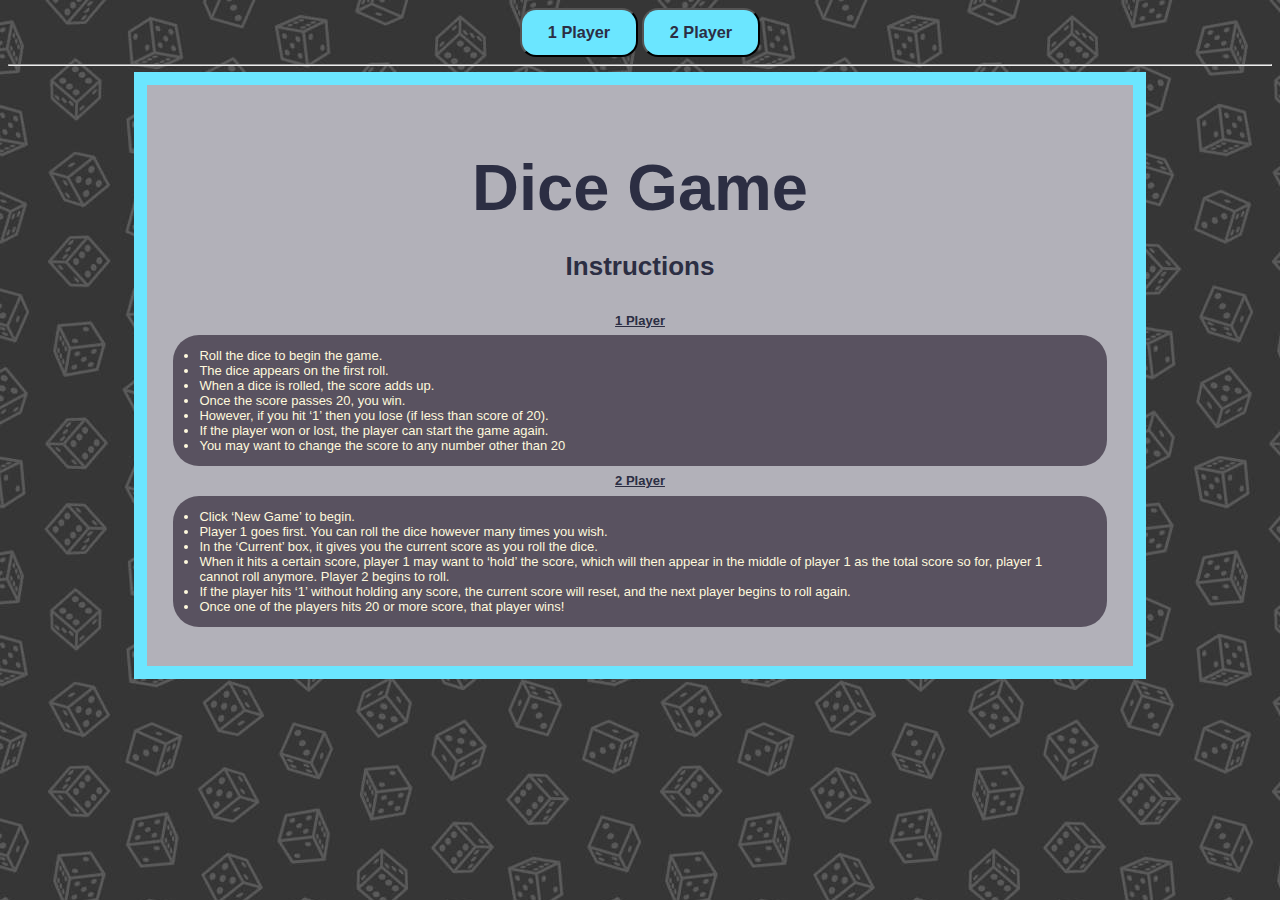
<file: html/index.html>
<!DOCTYPE html>
<html lang="en">
<head>
    <meta charset="UTF-8">
    <meta http-equiv="X-UA-Compatible" content="IE=edge">
    <meta name="viewport" content="width=device-width, initial-scale=1.0">
    <link rel="stylesheet" href="../css/style.css">
    <link rel="icon" href="../images/favicon.ico">
    <title>Dice Game</title>
</head>
<body>
    <a href ="onePlayer.html"><button id="onePlayer">1 Player</button></a>
    <a href ="twoPlayer.html"><button id="twoPlayer">2 Player</button></a>
    <hr>
    <div id="container">
    <h1>Dice Game</h1>
    <h2>Instructions</h2><br>
    <h3><u>1 Player</u></h3>
    <ul><li> Roll the dice to begin the game.</li>
        <li> The dice appears on the first roll.</li>
        <li> When a dice is rolled, the score adds up.</li>
        <li> Once the score passes 20, you win.</li>
        <li> However, if you hit ‘1’ then you lose (if less than score of 20).</li>
        <li> If the player won or lost, the player can start the game again.</li>
        <li> You may want to change the score to any number other than 20</li></ul>
    <h3><u>2 Player</u></h3>
    <ul><li> Click ‘New Game’ to begin.</li>
        <li> Player 1 goes first. You can roll the dice however many times you
        wish.</li>
        <li>In the ‘Current’ box, it gives you the current score as you roll the
        dice.</li>
        <li>When it hits a certain score, player 1 may want to ‘hold’ the
        score, which will then appear in the middle of player 1 as the total
        score so for, player 1 cannot roll anymore. Player 2 begins to roll.</li>
        <li> If the player hits ‘1’ without holding any score, the current score
        will reset, and the next player begins to roll again.</li>
        <li> Once one of the players hits 20 or more score, that player wins!</li></ul>
        </div>
    </body>
</html>
</file>
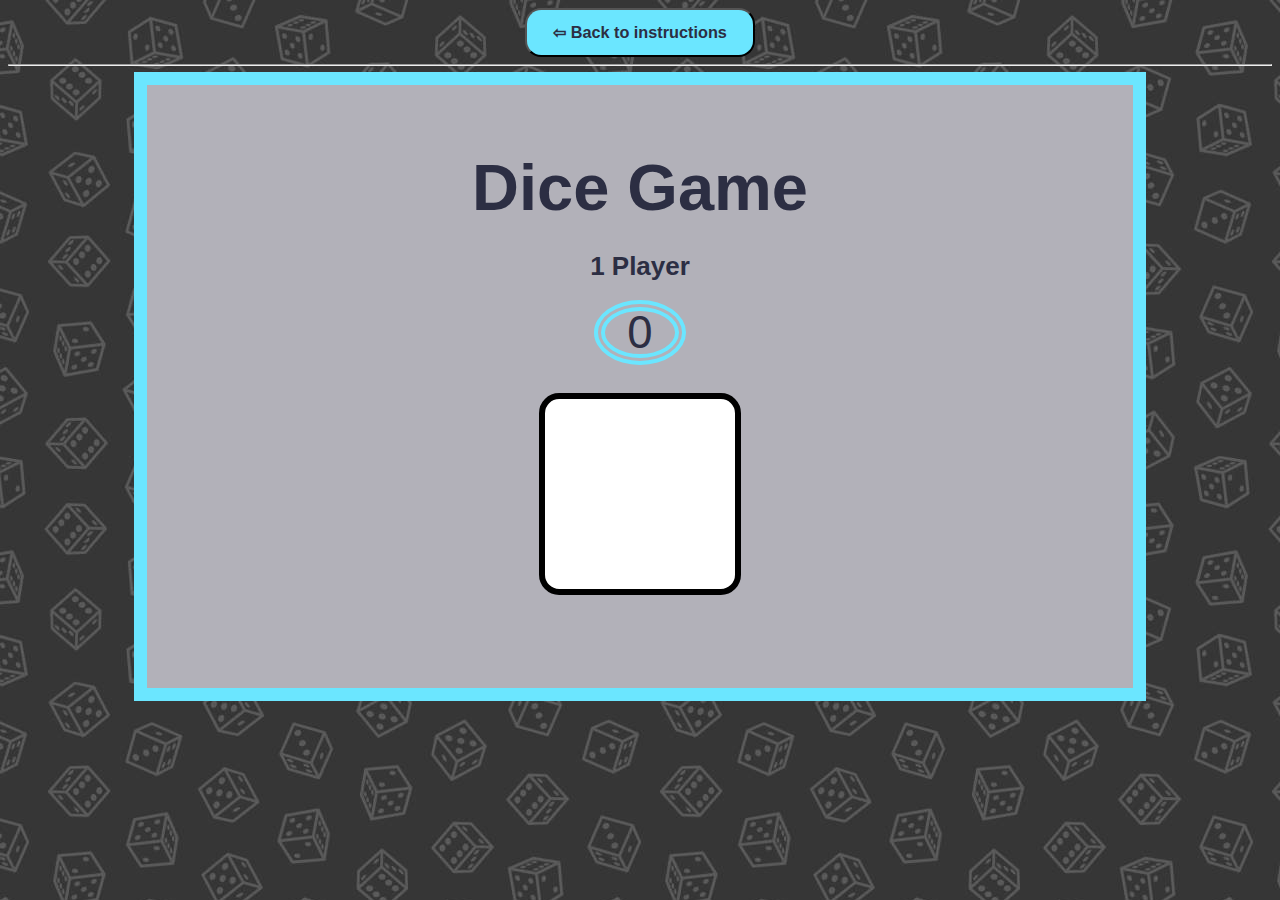
<file: html/onePlayer.html>
<!DOCTYPE html>
<html lang="en">
<head>
    <meta charset="UTF-8">
    <meta http-equiv="X-UA-Compatible" content="IE=edge">
    <meta name="viewport" content="width=device-width, initial-scale=1.0">
    <link rel = "stylesheet" href="../css/onePlayer.css">
    <link rel = "stylesheet" href="../css/style.css">
    <link rel="icon" href="../images/favicon.ico">
    <script async type="text/javascript" src="../scripts/script.js"></script>
    <title>Dice Game - 1 Player</title>
</head>
<body>
    <a href ="index.html"><button id="back">⇦ Back to instructions</button></a>
    <hr>
    <div id="container">
    <h1>Dice Game</h1>
    <h2>1 Player</h2>
    <span id="totalScore1">0</span>

<div id="diceWrapperFlex">
    <div id="dice1">

        <div id="dice1dot1">
            <div id="dice1dot1a"></div>
        </div>

        <div id="dice1dot2">
            <div id="dice1dot2a"></div>
            <div id="dice1dot2b"></div>
        </div>

        <div id="dice1dot3">
            <div id="dice1dot3a"></div>
            <div id="dice1dot3b"></div>
            <div id="dice1dot3c"></div>
        </div>

        <div id="dice1dot4">
            <div id="dice1dot4a"></div>
            <div id="dice1dot4b"></div>
            <div id="dice1dot4c"></div>
            <div id="dice1dot4d"></div>
        </div>

        <div id="dice1dot5">
            <div id="dice1dot5a"></div>
            <div id="dice1dot5b"></div>
            <div id="dice1dot5c"></div>
            <div id="dice1dot5d"></div>
            <div id="dice1dot5e"></div>
        </div>

        <div id="dice1dot6">
            <div id="dice1dot6a"></div>
            <div id="dice1dot6b"></div>
            <div id="dice1dot6c"></div>
            <div id="dice1dot6d"></div>
            <div id="dice1dot6e"></div>
            <div id="dice1dot6f"></div>
        </div>
    </div>

</div>

<p id="currentScore1"></p>


<p id = gameStatus1></p>
<button id="playAgain">Play again?</button>
</div>

</body>
</html>
</file>
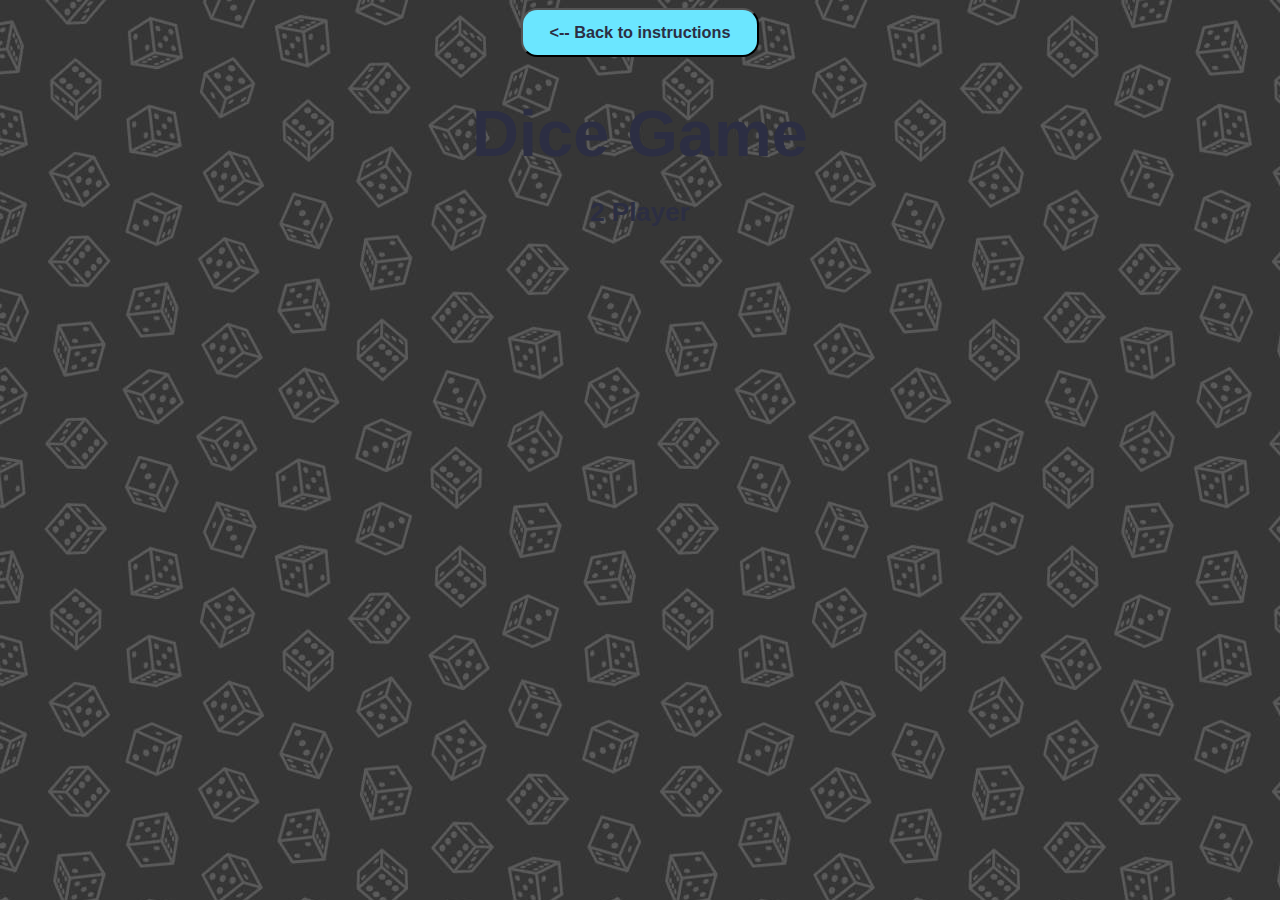
<file: html/twoPlayer.html>
<!DOCTYPE html>
<html lang="en">
<head>
    <meta charset="UTF-8">
    <meta http-equiv="X-UA-Compatible" content="IE=edge">
    <meta name="viewport" content="width=device-width, initial-scale=1.0">
    <link rel = "stylesheet" href="../css/onePlayer.css">
    <link rel = "stylesheet" href="../css/style.css">
    <title>Dice Game - 2 Player</title>
</head>
<body>
    <a href ="index.html"><button id="back"><-- Back to instructions</button></a>
    <h1>Dice Game</h1>
    <h2>2 Player</h2> 
</body>
</html>
</file>
<file: css/style.css>
* {
    box-sizing: border-box;
    font-family: "Roberto Bold",Helvetica, sans-serif;
}
body {
    text-align: center;
    background-image: url("../images/casinobg.jpg");
    background-color: darkslategrey;
    background-size: auto;
}

#container {
    background-color: #B2B1B9;
    width: 50%;
    margin: 0 auto;
    padding: 2em;
    border: solid #6be6ff 1em;
    min-width: 80%;
}

p,h1,h2,h3,span {
    font-family:'Trebuchet MS', 'Lucida Sans Unicode', 'Lucida Grande', 'Lucida Sans', Arial, sans-serif;
    color: #2C2E43;
    line-height: 25%;
}

h1 {
    font-size: 5rem;
    line-height: 100%;
}

h2 {
    font-size: 2rem;
}

ul {
    background-color: #595260;
    color: #fff9dd;
    padding: 1em 2em;
    text-align: left;
    border-radius: 2rem;
}

button {
    color: #2C2E43;
    background-color: #6be6ff;
    width: auto;
    font-size: 1.25rem;
    padding: 1rem 2rem;
    border-radius: 1em;
    font-weight: 700;
}

#totalScore1, #totalScore2 {
    font-size: 3.5rem;
    border: #6be6ff double 0.25em;
    border-radius: 100%;
    padding: 0.35em 0.5em;
    margin: 0.2em;
    display: inline-block;
    
}



@media (max-width:1000px),(max-height:900px) {
    * {
        font-size: 13px;
    }
}

@media (max-width:400px) {
    * {
        font-size: 5px;
    }
}
</file>
<file: css/onePlayer.css>
#diceWrapperFlex {
    display: flex;
    justify-content: space-around;
    justify-items: center;
    margin: 2%;
    font-size: 150%;
}

#dice1 {
    width: 15.5rem;
    height: 15.5rem;
    background-color: white;
    border: 6px black solid;
    border-radius: 10%;
    position: relative;
}

#dice1:hover {
    cursor: pointer;
    border: dashed 6px rgb(0, 0, 0);
}

#dice1dot1,#dice1dot2,#dice1dot3,#dice1dot4,#dice1dot5,#dice1dot6 {
    position: absolute;
    visibility: hidden;
}

/* DICE1DOT1 */
#dice1dot1a {
    width: 2em;
    height: 2em;
    background-color: black;
    border-radius: 50%;
    position: absolute;
    top: 4em;
    left: 4em;
    display: inherit;
}

/* DICE1DOT2 */
#dice1dot2a {
    width: 2em;
    height: 2em;
    background-color: black;
    border-radius: 50%;
    position: absolute;
    top: 1em;
    left: 1em;
}
#dice1dot2b {
    width: 2em;
    height: 2em;
    background-color: black;
    border-radius: 50%;
    position: absolute;
    top: 7em;
    left: 7em;
}

/* DICE1DOT3 */
#dice1dot3a {
    width: 2em;
    height: 2em;
    background-color: black;
    border-radius: 50%;
    position: absolute;
    top: 1em;
    left: 1em;
}
#dice1dot3b {
    width: 2em;
    height: 2em;
    background-color: black;
    border-radius: 50%;
    position: absolute;
    top: 4em;
    left: 4em;
}
#dice1dot3c {
    width: 2em;
    height: 2em;
    background-color: black;
    border-radius: 50%;
    position: absolute;
    top: 7em;
    left: 7em;
}

/* DICE1DOT4 */
#dice1dot4a {
    width: 2em;
    height: 2em;
    background-color: black;
    border-radius: 50%;
    position: absolute;
    top: 1em;
    left: 1em;
}
#dice1dot4b {
    width: 2em;
    height: 2em;
    background-color: black;
    border-radius: 50%;
    position: absolute;
    top: 1em;
    left: 7em;
}
#dice1dot4c {
    width: 2em;
    height: 2em;
    background-color: black;
    border-radius: 50%;
    position: absolute;
    top: 7em;
    left: 1em;
}
#dice1dot4d {
    width: 2em;
    height: 2em;
    background-color: black;
    border-radius: 50%;
    position: absolute;
    top: 7em;
    left: 7em;
}
/* DICE1DOT5 */
#dice1dot5a {
    width: 2em;
    height: 2em;
    background-color: black;
    border-radius: 50%;
    position: absolute;
    top: 1em;
    left: 1em;
}
#dice1dot5b {
    width: 2em;
    height: 2em;
    background-color: black;
    border-radius: 50%;
    position: absolute;
    top: 1em;
    left: 7em;
}
#dice1dot5c {
    width: 2em;
    height: 2em;
    background-color: black;
    border-radius: 50%;
    position: absolute;
    top: 4em;
    left: 4em;
}
#dice1dot5d {
    width: 2em;
    height: 2em;
    background-color: black;
    border-radius: 50%;
    position: absolute;
    top: 7em;
    left: 1em;
}
#dice1dot5e {
    width: 2em;
    height: 2em;
    background-color: black;
    border-radius: 50%;
    position: absolute;
    top: 7em;
    left: 7em;
}
/* DICE1DOT6 */
#dice1dot6a {
    width: 2em;
    height: 2em;
    background-color: black;
    border-radius: 50%;
    position: absolute;
    top: 1em;
    left: 1em;
}
#dice1dot6b {
    width: 2em;
    height: 2em;
    background-color: black;
    border-radius: 50%;
    position: absolute;
    top: 1em;
    left: 7em;
}
#dice1dot6c {
    width: 2em;
    height: 2em;
    background-color: black;
    border-radius: 50%;
    position: absolute;
    top: 4em;
    left: 1em;
}
#dice1dot6d {
    width: 2em;
    height: 2em;
    background-color: black;
    border-radius: 50%;
    position: absolute;
    top: 4em;
    left: 7em;
}
#dice1dot6e {
    width: 2em;
    height: 2em;
    background-color: black;
    border-radius: 50%;
    position: absolute;
    top: 7em;
    left: 1em;
}
#dice1dot6f {
    width: 2em;
    height: 2em;
    background-color: black;
    border-radius: 50%;
    position: absolute;
    top: 7em;
    left: 7em;
}

#playAgain {
    visibility: hidden;
}
</file>
